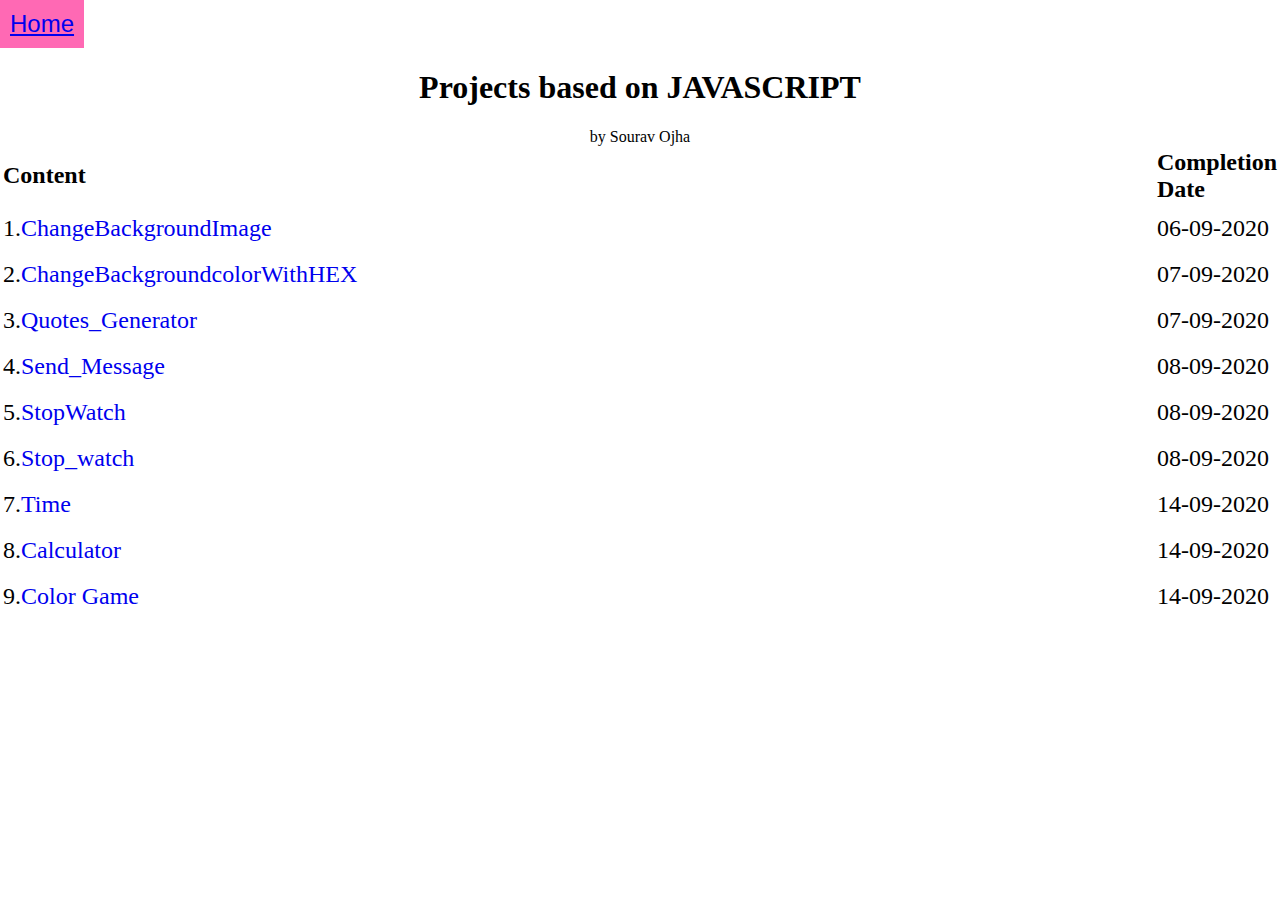
<file: index.html>
<!DOCTYPE html>
<html lang="en">
<head>
    <meta charset="UTF-8">
    <meta name="viewport" content="width=device-width, initial-scale=1.0">
    <title>index</title>
    
    <link rel="stylesheet" href="style.css">
</head>
<body>
    <div class="nav">
        <a href="#" >Home</a>
    </div>
    <div class="clear_fix"></div>
    <div >
    <center><h1>Projects based on JAVASCRIPT</h1></center>
    <center>by Sourav Ojha</center>
    
        <table class="list">
            <tr>
                <th>Content</th>
                <th>Completion Date</th>
            </tr>
            <tr>
                <td>1.<a href="change_backgroumdcolor/index.html">ChangeBackgroundImage </a></td>
                <td>06-09-2020</td>
            </tr>
            <tr>
                <td>2.<a href="Change_HEX/index.html">ChangeBackgroundcolorWithHEX </a></td>
                <td>07-09-2020</td>
            </tr>
            <tr>
                <td>3.<a href="QuotesGenerator/index.html">Quotes_Generator </a></td>
                <td>07-09-2020</td>
            </tr>
            <tr>
                <td>4.<a href="Message_send/message.html">Send_Message</a></td>
                <td> 08-09-2020</td>
            </tr>
            <tr>
                <td>5.<a href="StopWatch/stopwatch.html">StopWatch</a></td>
                <td> 08-09-2020</td>
            </tr>
            <tr>
                <td>6.<a href="Stop_watch/index.html">Stop_watch</a></td>
                <td> 08-09-2020</td>
            </tr>
            <tr>
                <td>7.<a href="Time/TIme.html">Time</a></td>
                <td> 14-09-2020</td>
            </tr>
            <tr>
                <td>8.<a href="Calculator/calculator.html">Calculator</a></td>
                <td> 14-09-2020</td>
            </tr>
            <tr>
                <td>9.<a href="Color Game/colorGame.html">Color Game</a></td>
                <td> 14-09-2020</td>
            </tr>
        </table>
        
    </div>
</body>
</html>
</file>
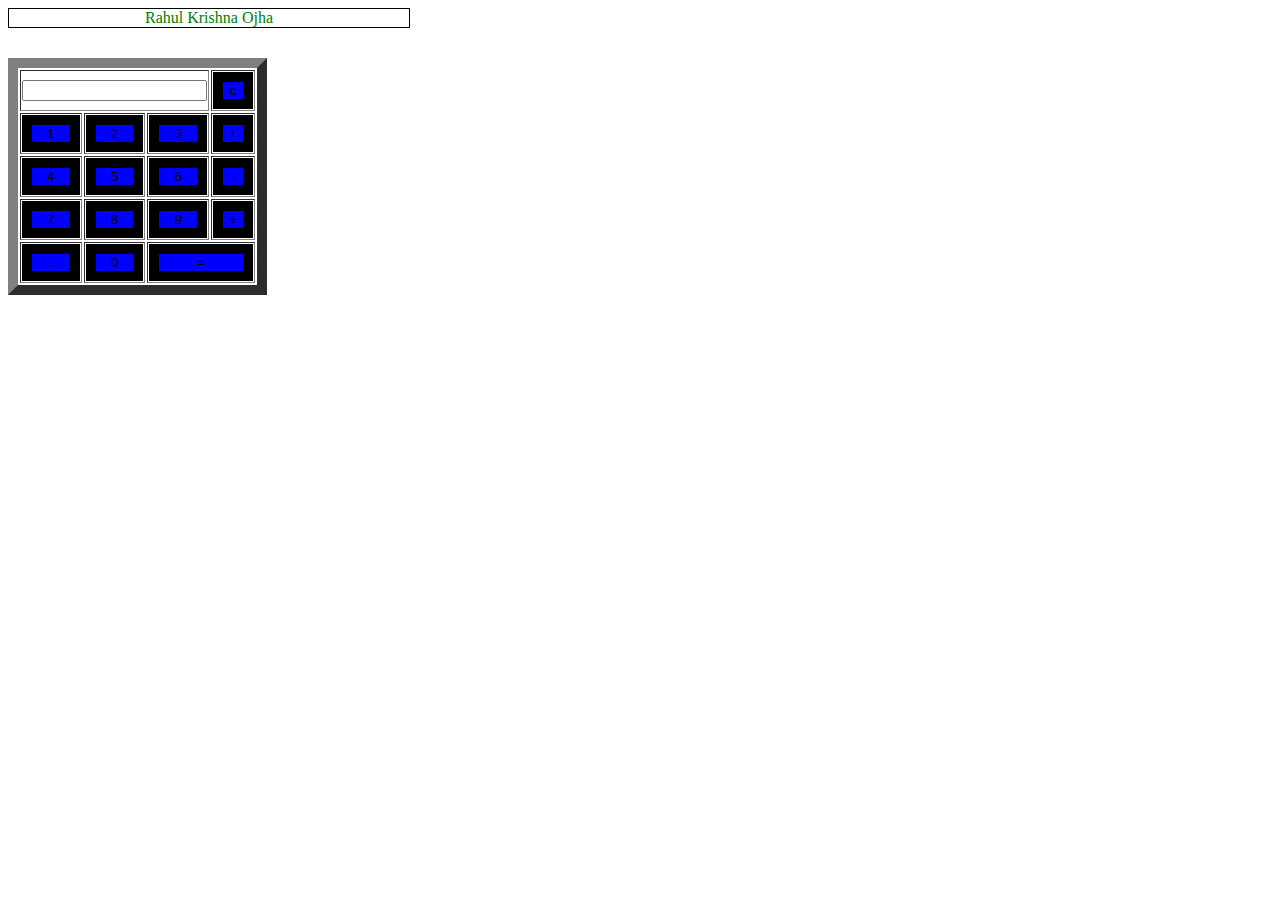
<file: Calculator/index.html>
<html> 
<title><h1>CALCULATOR</h1></title>
   <head> 
      <script> 
         //function that display value 
         function dis(val) 
         { 
             document.getElementById("result").value+=val 
         } 
           
         //function that evaluates the digit and return result 
         function solve() 
         { 
             let x = document.getElementById("result").value 
             let y = eval(x) 
             document.getElementById("result").value = y 
         } 
           
         //function that clear the display 
         function clr() 
         { 
             document.getElementById("result").value = "" 
         } 
      </script> 
      <!-- for styling -->
      <style> 
         .title{ 
         margin-bottom: 30px; 
         text-align:center; 
         width: 400px; 
         color:green; 
         border: solid black 1px; 
         } 
  
         input[type="button"] 
         { 
         background-color:blue; 
         color: black; 
         border: solid black 10px; 
         width:100% 
         } 
  
         input[type="numbers"] 
         { 
         background-color:white; 
         border: solid black 2px; 
         width:100% 
         } 
      </style> 
   </head> 
   <!-- create table -->
   <body> 
      <div class = title >Rahul Krishna Ojha</div> 
      <table border="10px"> 
         <tr> 
            <td colspan="3"><input type="text" id="result"/></td> 
            <!-- clr() function will call clr to clear all value -->
            <td><input type="button" value="c" onclick="clr()"/> </td> 
         </tr> 
         <tr> 
            <!-- create button and assign value to each button -->
            <!-- dis("1") will call function dis to display value -->
            <td><input type="button" value="1" onclick="dis('1')"/> </td> 
            <td><input type="button" value="2" onclick="dis('2')"/> </td> 
            <td><input type="button" value="3" onclick="dis('3')"/> </td> 
            <td><input type="button" value="/" onclick="dis('/')"/> </td> 
         </tr> 
         <tr> 
            <td><input type="button" value="4" onclick="dis('4')"/> </td> 
            <td><input type="button" value="5" onclick="dis('5')"/> </td> 
            <td><input type="button" value="6" onclick="dis('6')"/> </td> 
            <td><input type="button" value="-" onclick="dis('-')"/> </td> 
         </tr> 
         <tr> 
            <td><input type="button" value="7" onclick="dis('7')"/> </td> 
            <td><input type="button" value="8" onclick="dis('8')"/> </td> 
            <td><input type="button" value="9" onclick="dis('9')"/> </td> 
            <td><input type="button" value="+" onclick="dis('+')"/> </td> 
         </tr> 
         <tr> 
            <td><input type="button" value="." onclick="dis('.')"/> </td> 
            <td><input type="button" value="0" onclick="dis('0')"/> </td> 
            <!-- solve function call function solve to evaluate value -->
            <td colspan="2"><input type="button" value="=" onclick="solve()"/> </td> 
            
         </tr> 
      </table> 
   </body> 
</html>
</file>
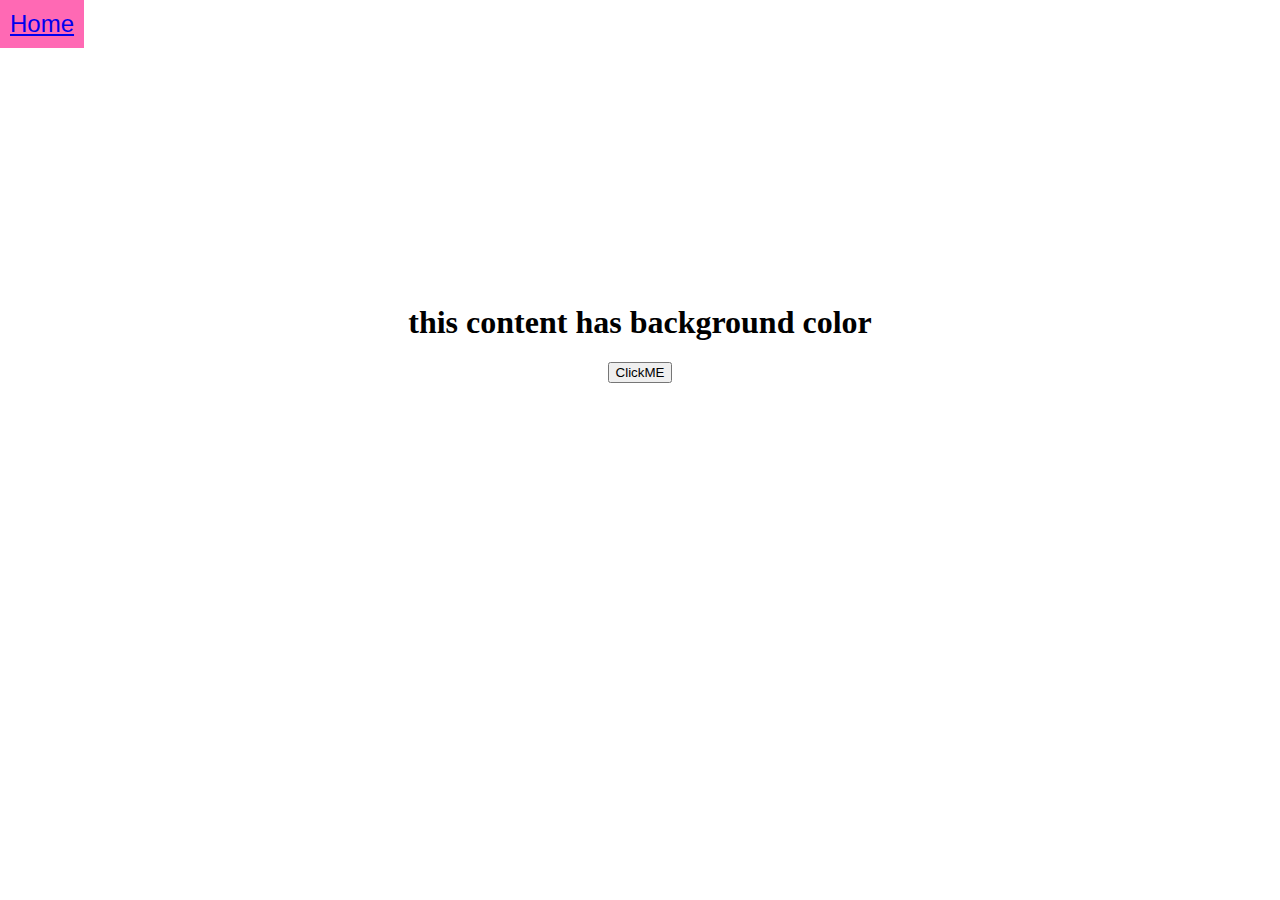
<file: change_backgroumdcolor/index.html>
<!DOCTYPE html>
<html lang="en">
<head>
    <meta charset="UTF-8">
    <meta name="viewport" content="width=device-width, initial-scale=1.0">
    <title>Index</title>
    <link rel="stylesheet" href="../style.css">
</head>
<body class="body">
    <div class="nav"><a href="../index.html" >Home</a></div>
    <div class="clear_fix  ">
       
    </div>
    <div class="one">
        <h1>this content has background color</h1>
        <button id="btn1" onclick="runMe(color)">ClickME</button>


    </div>

    </script>
    <script src="home.js"></script>  
</body>
</html>
</file>
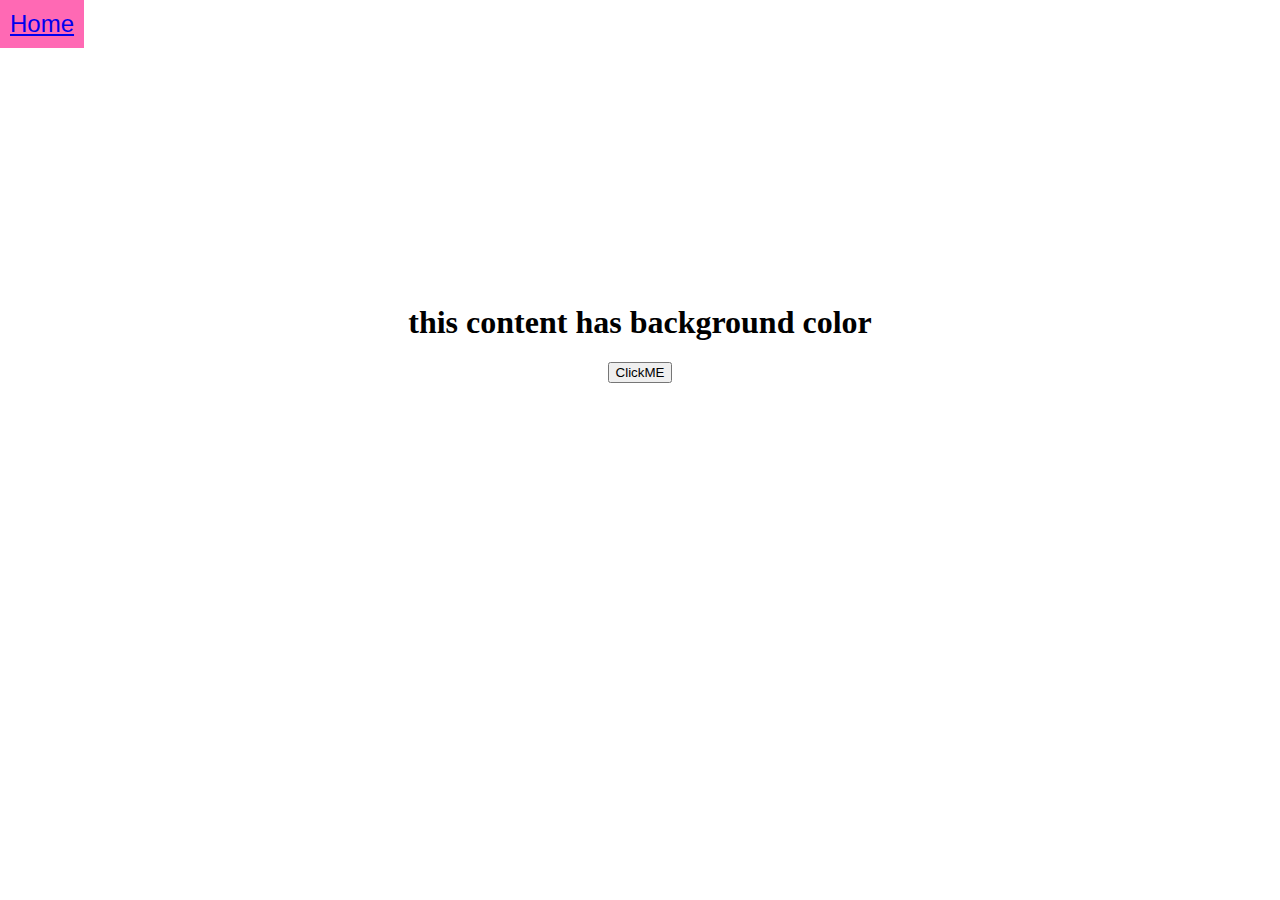
<file: Change_HEX/index.html>
<!DOCTYPE html>
<html lang="en">
<head>
    <meta charset="UTF-8">
    <meta name="viewport" content="width=device-width, initial-scale=1.0">
    <title>Index</title>
    <link rel="stylesheet" href="../style.css">
</head>
<body class="body">
    <div class="nav"><a href="../index.html" >Home</a></div>
    <div class="clear_fix  ">
       
    </div>
    <div class="one">
        <h1>this content has background color <span id="hex"></span></h1>
        <button id="btn1" onclick="runMe(color)">ClickME</button>


    </div>

    </script>
    <script src="home.js"></script>  
</body>
</html>
</file>
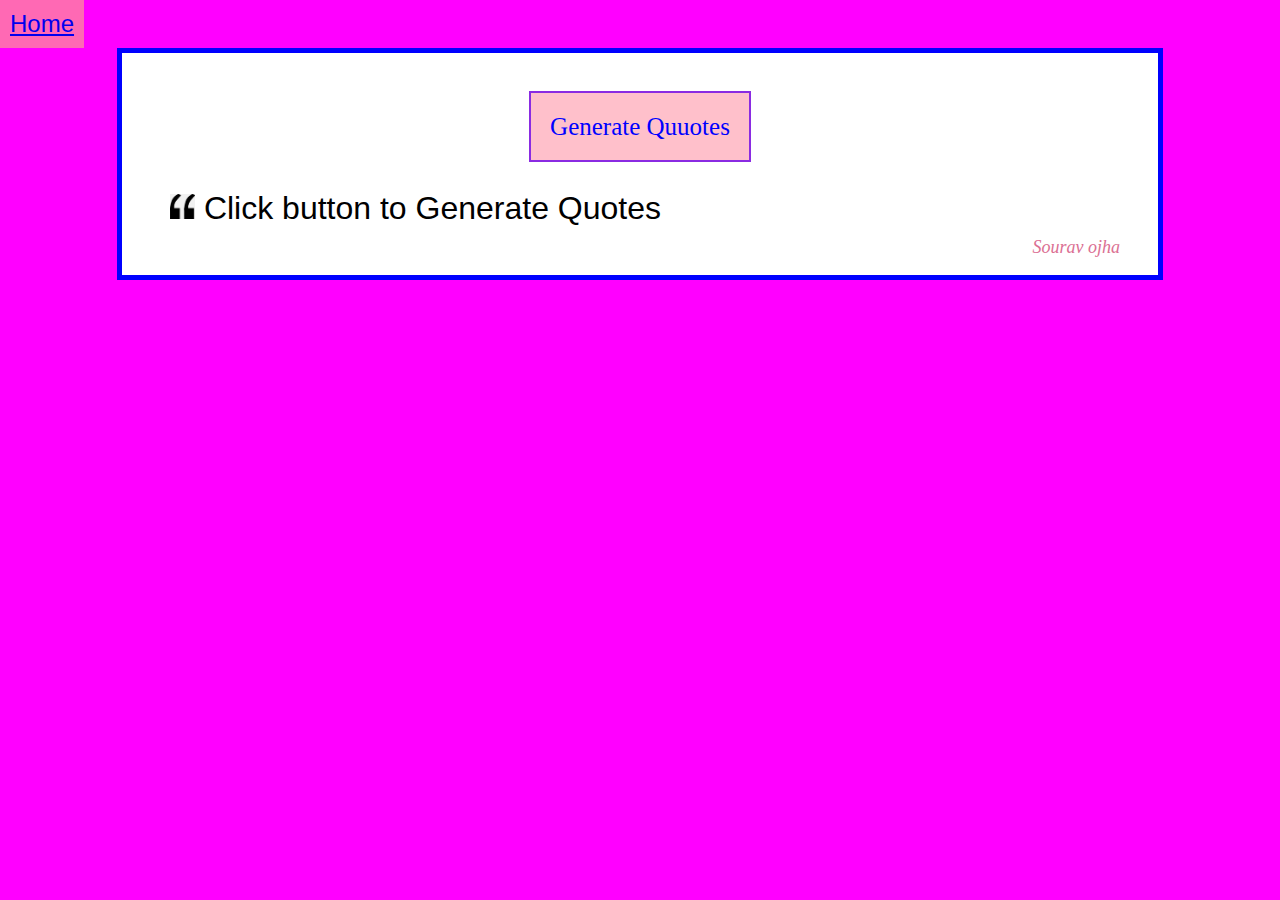
<file: QuotesGenerator/index.html>
<!DOCTYPE html>
<html lang="en">
<head>
    <meta charset="UTF-8">
    <meta name="viewport" content="width=device-width, initial-scale=1.0">
    <title>Quotes</title>
    <link rel="stylesheet" href="style_Quotes.css">
    <link rel="stylesheet" href="../style.css">
    <script src="script_Quotes.js"></script>
</head>
<body class="body">
    <div class="nav"><a href="../index.html" >Home</a></div>
    <div class="clear_fix  ">
    <div class="container">
        <center><button class="mybtn" onclick="generate()">Generate Quuotes</button></center><br>
        <div>
            <img src="double_Quotes.png" alt='"' height="25px" width="25px">
            <span id="quote">Click button to Generate Quotes</span><br>
        </div>
        <div id="author">Sourav ojha</div>
    </div>
    
</body>
</html>
</file>
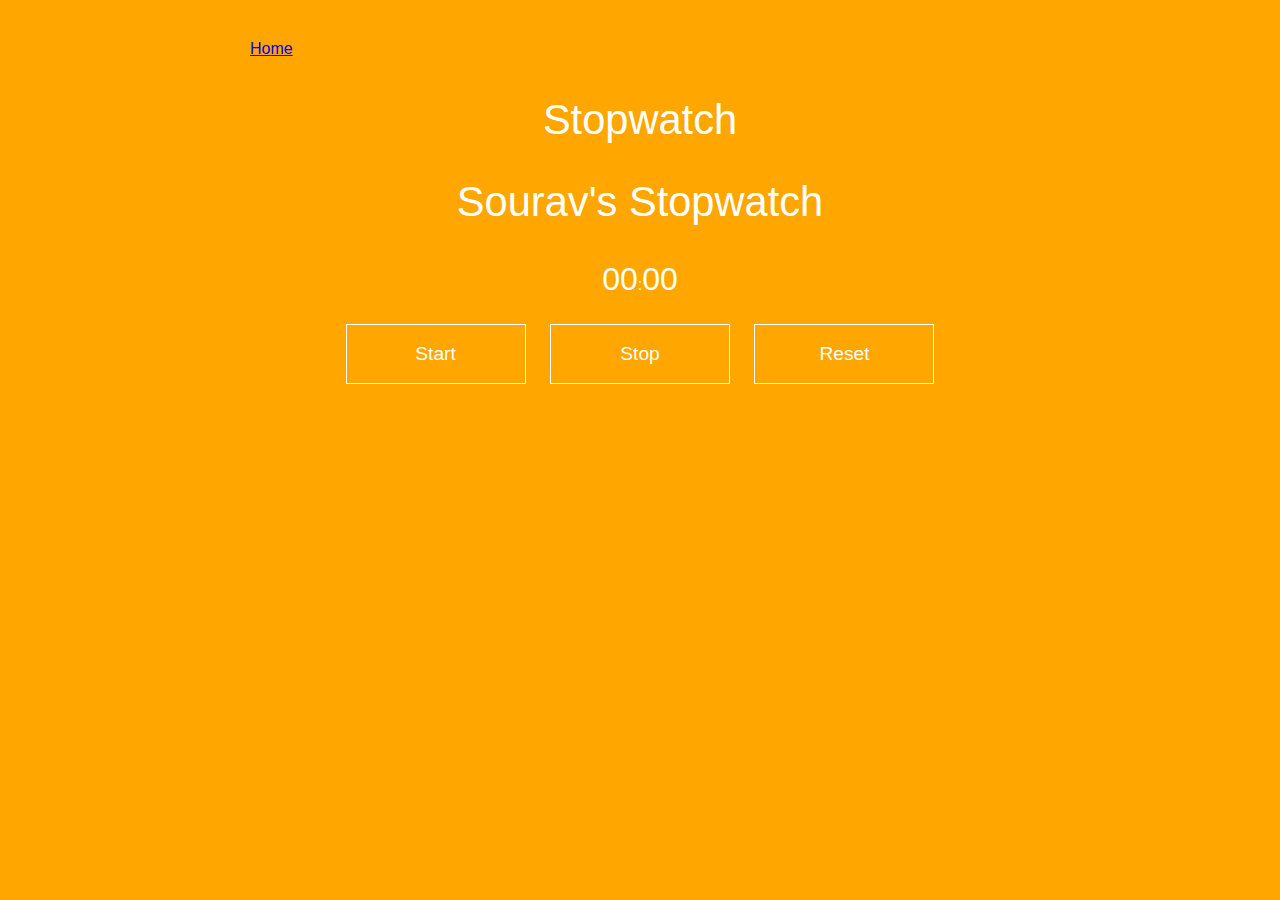
<file: Stop_watch/index.html>
<!DOCTYPE html>
<html lang="en">
<head>
    <meta charset="UTF-8">
    <meta name="viewport" content="width=device-width, initial-scale=1.0">
    <title>Document</title>
    <script src="script.js"></script>
    <link rel="stylesheet" href="styl.css">
    <link rel="stylesheet" href="../style.css">
</head>
<body>
    
    <div class="wrapper">
        <div class="nav">
            <a href="../index.html" >Home</a>
        
        </div>
        <div class="clear_fix"></div>
        <h1>Stopwatch</h1>
        <h2>Sourav's Stopwatch</h2>
        <p><span id="seconds">00</span>:<span id="tens">00</span></p>
        <button id="button-start">Start</button>
        <button id="button-stop">Stop</button>
        <button id="button-reset">Reset</button>
    </div>         
    
</body>
</html>
</file>
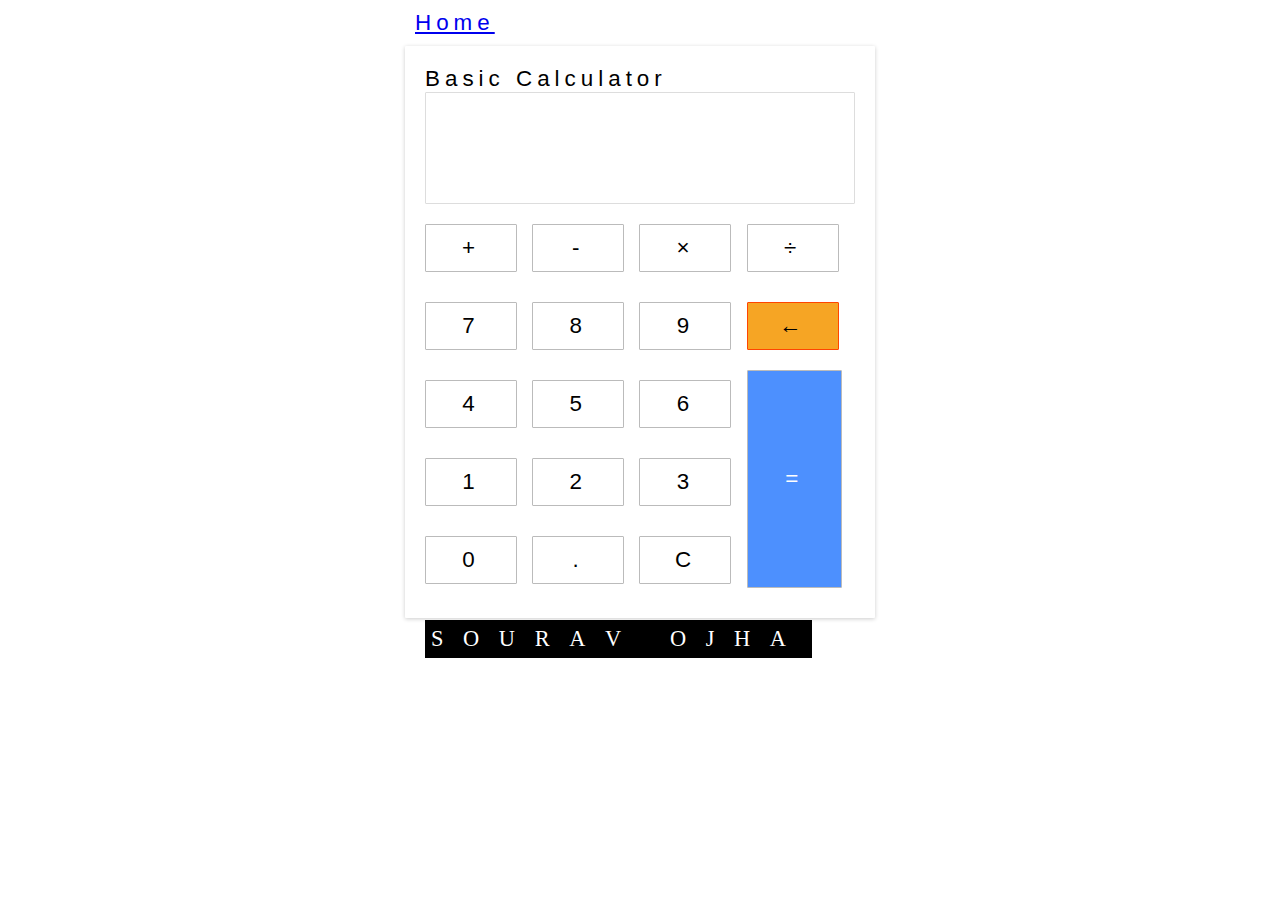
<file: Calculator/calculator.html>
<!DOCTYPE html>
<html lang="en">
<head>
    <meta charset="UTF-8">
    <meta name="viewport" content="width=device-width, initial-scale=1.0">
    <title>Calculator</title>
    <link rel="stylesheet" href="calc.css">
    <link rel="stylesheet" href="../style.css">
    <script src="Calc.js"></script>
</head>
<body>
    
    <div class="nav">
        <a href="#" >Home</a>
    </div>
    <div class="clear_fix"></div>
    
    <div class="calculator">
        Basic Calculator 
         
        <div class="input" id="input" ></div>
        <div class="operator">
            <div>+</div>
            <div>-</div>
            <div>&times;</div>
            <div>&divide;</div>
        </div>
        <div class="left-panel">
            <div class="num">
                <div>7</div>
                <div>8</div>
                <div>9</div>
                <div id="triangle">&#8592;</div>
            </div>
        </div>
        <div class="left-panel">
            <div class="num">
                <div>4</div>
                <div>5</div>
                <div>6</div>
            </div>
            <div class="num">
                <div>1</div>
                <div>2</div>
                <div>3</div>
            </div>
            <div class="num">
                <div>0</div>
                <div>.</div>
                <div id="clear">C</div>
            </div>
        </div>
        <div class="equalto" id="result">=</div>
        <ol type="none" id="author">
            <li>s</li>
            <li>o</li>
            <li>u</li>
            <li>r</li>
            <li>a</li>
            <li>v</li>
            <li> </li>
            <li> </li>
            <li>o</li>
            <li>j</li>
            <li>h</li>
            <li>a</li>
            <li> </li>
        </ol>
    </div>
</body>
</html>
</file>
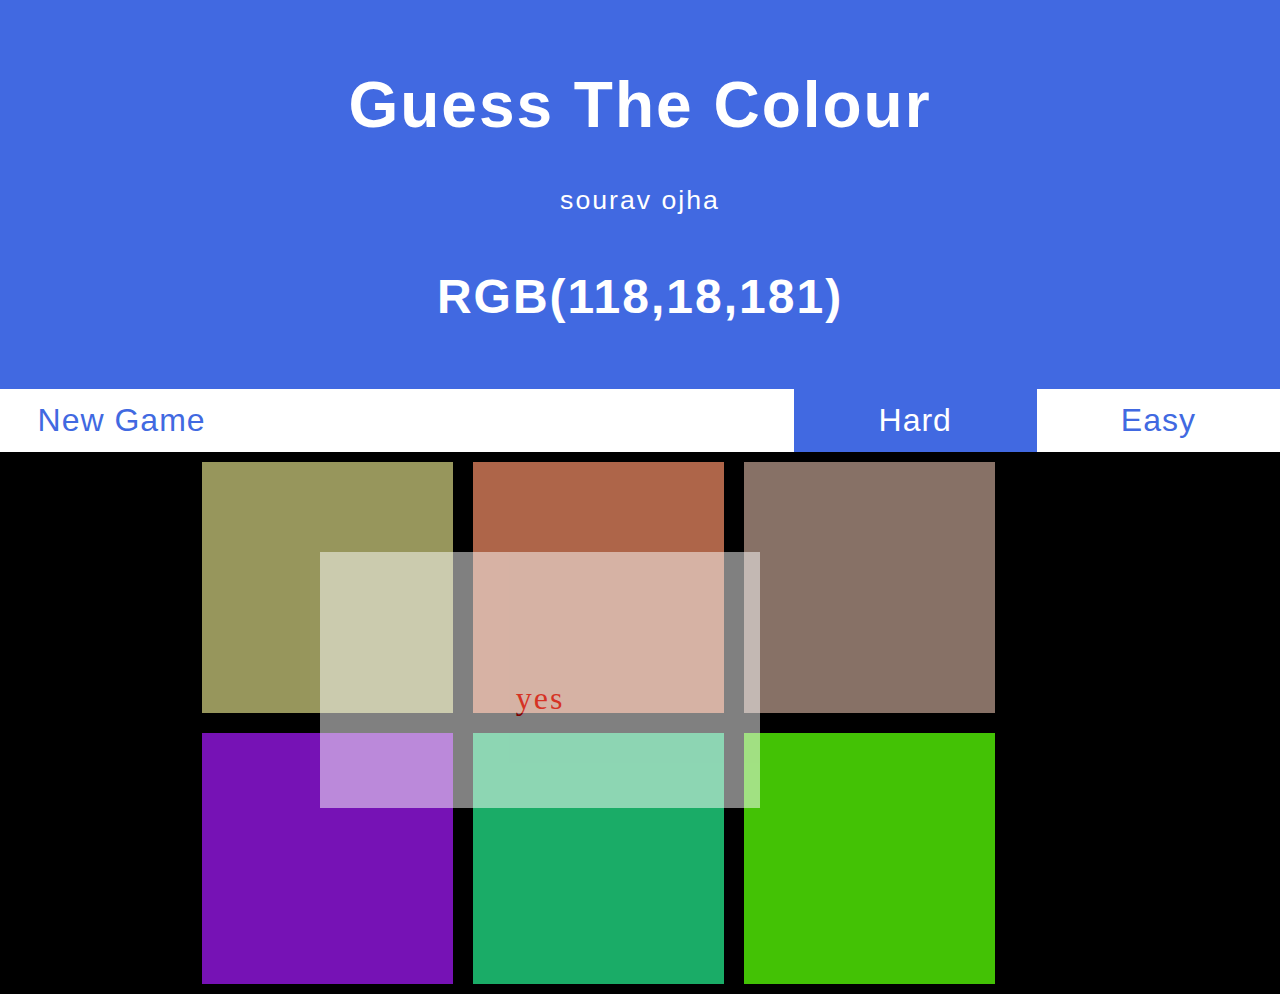
<file: Color Game/colorGame.html>
<!DOCTYPE html>
<html lang="en">
<head>
    <meta charset="UTF-8">
    <meta name="viewport" content="width=device-width, initial-scale=1.0">
    <title>Cplor Game</title>
    <link rel="stylesheet" href="colorGame.css">
    <script src="colorGame.js"></script>
</head>
<body>
    <div class="header">
        <h1>Guess The Colour</h1>
        <sup>sourav ojha</sup>
    <h2> <span id="colorDisplay"></span></h2>
    </div>
    
    <div class="stripe">
        <button id="newgame">New Game</button>
        <span id="message"></span>
        <button class="mode">Easy</button>
        <button class="mode selected">Hard</button>
    </div>
    <div class="content">
        <div class="square"></div>
        <div class="square"></div>
        <div class="square"></div>
        <div class="square"></div>
        <div class="square"></div>
        <div class="square"></div>
    </div>
    <div id="pop">yes</div>
</body>
</html>
</file>
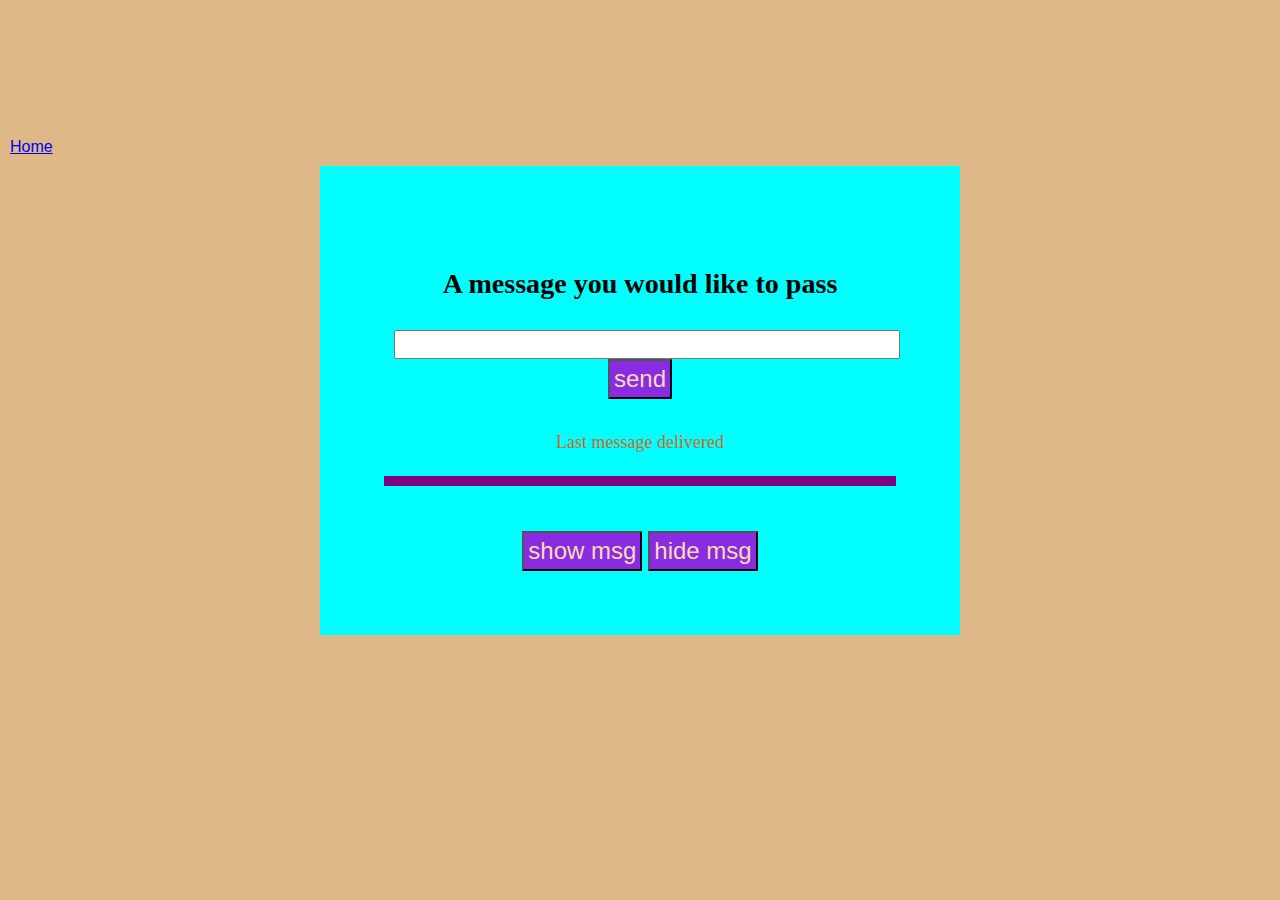
<file: Message_send/message.html>
<!DOCTYPE html>
<html lang="en">
<head>
    <meta charset="UTF-8">
    <meta name="viewport" content="width=device-width, initial-scale=1.0">
    <title>Document</title>
    <link rel="stylesheet" href="style.css">
    <link rel="stylesheet" href="../style.css">
    
</head>
<body class="body">
    <div class="nav"><a href="../index.html" >Home</a></div>
    <div class="clear_fix"></div>
    <div class="container">
        <div class="content">
            <h3>A message you would like to pass</h3>
            <div>
                <input type="text" id="msg"   ><br>
                <center><button class="btn" onclick="send()">send</button></center> 
            </div>
                 
        </div>

        <div>
            <p>Last message delivered</p>
            <p id="lst_msg"> </p><br>
            <button onclick="show_msg()" class="btn" >show msg</button>
            <button onclick="hide_msg()" class="btn">hide msg</button>
            
            <div class="popup" id="popup">
                message delivered : <span id="n"></span> <br>
                <ol id="dldmsg">

                </ol>
            </div>


        </div>
    </div>
    <script src="send.js"></script>
    
</body>
</html>
</file>
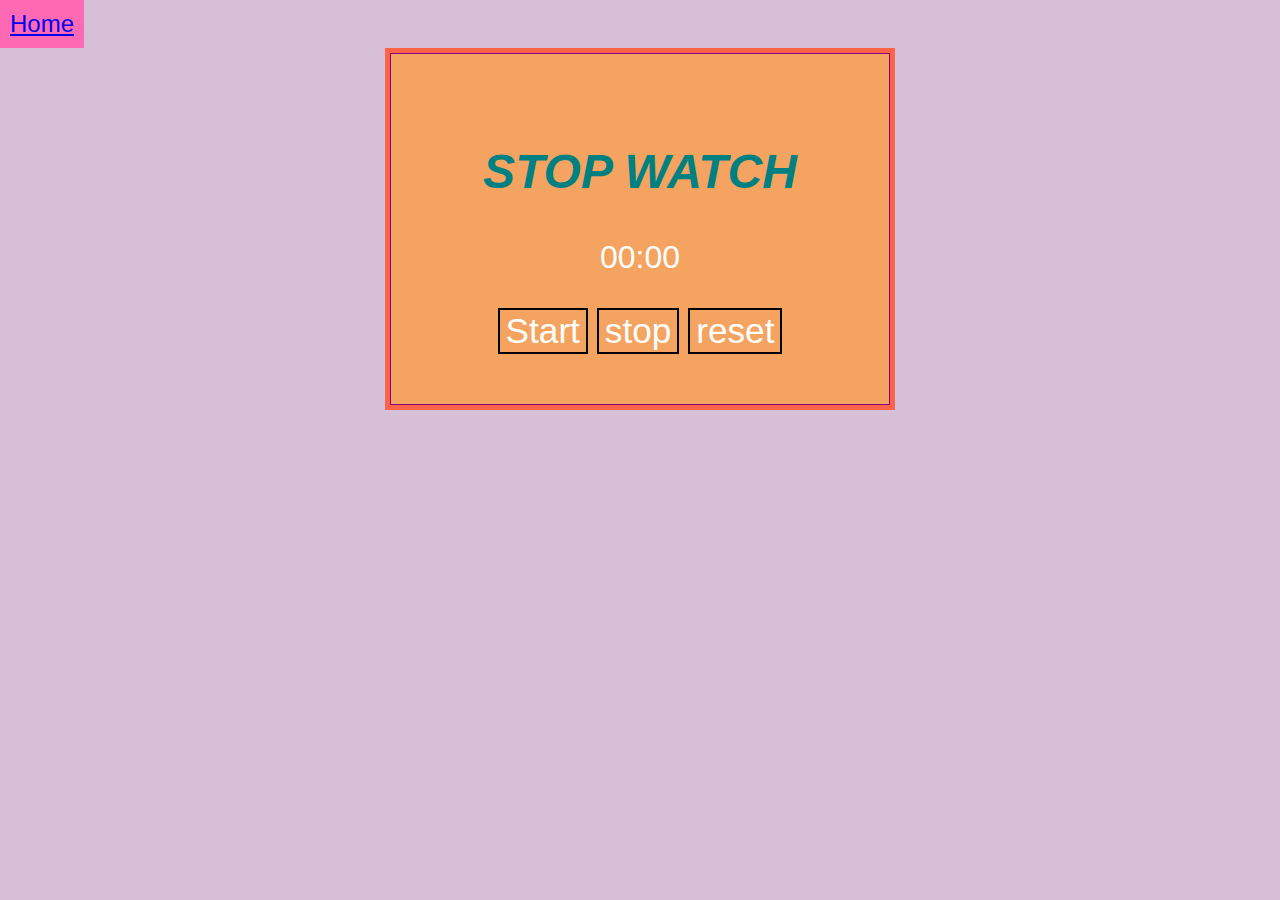
<file: StopWatch/stopwatch.html>
<!DOCTYPE html>
<html lang="en">
<head>
    <meta charset="UTF-8">
    <meta name="viewport" content="width=device-width, initial-scale=1.0">
    <title>StopWatch</title>
    <script src="script_stopwatch.js"></script>
    <link rel="stylesheet" href="style5.css">
    <link rel="stylesheet" href="../style.css">
</head>
<body>
    <div class="nav"><a href="../index.html" >Home</a></div>
            <div class="clear_fix"></div>

    <div class="wrapper">
        
        <div class="div1">
           
          <h2>Stop Watch</h2>
          <p><span id="sec">00</span>:<span id="ten">00</span> 
          </p>
          <button id="start" onclick="start1()">Start</button> 
          <button id="stop" onclick="stop1()">stop</button>
          <button id="reset" onclick="reset1()">reset</button>
     
        </div>
           </div>
</body>
</html>
</file>
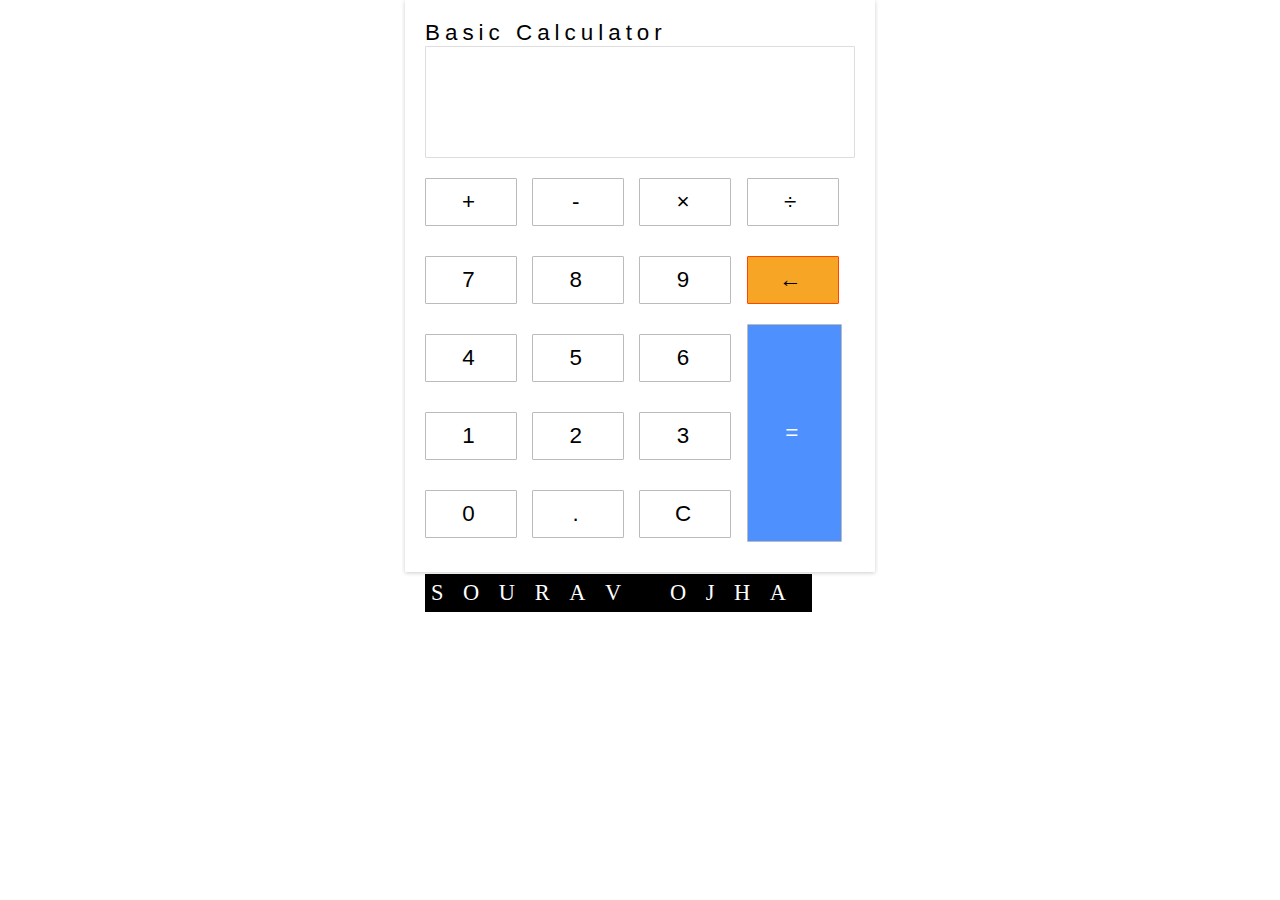
<file: Calculator/Final_calculator/exp.html>
<!DOCTYPE html>
<html lang="en">
<head>
    <meta charset="UTF-8">
    <meta name="viewport" content="width=device-width, initial-scale=1.0">
    <title>Calculator</title>
    <link rel="stylesheet" href="calc.css">
    <!-- <link rel="stylesheet" href="../style.css"> -->
    <script src="experiment.js"></script>
</head>
<body>
    
    <!-- <div class="nav">
        <a href="#" >Home</a>
    </div>
    <div class="clear_fix"></div> -->
    
    <div class="calculator">
        Basic Calculator 
         
        <div class="input" id="input" ></div>
        <div class="operator">
            <div>+</div>
            <div>-</div>
            <div>&times;</div>
            <div>&divide;</div>
        </div>
        <div class="left-panel">
            <div class="num">
                <div>7</div>
                <div>8</div>
                <div>9</div>
                <div id="triangle">&#8592;</div>
            </div>
        </div>
        <div class="left-panel">
            <div class="num">
                <div>4</div>
                <div>5</div>
                <div>6</div>
            </div>
            <div class="num">
                <div>1</div>
                <div>2</div>
                <div>3</div>
            </div>
            <div class="num">
                <div>0</div>
                <div>.</div>
                <div id="clear">C</div>
            </div>
        </div>
        <div class="equalto" id="result">=</div>
        <ol type="none" id="author">
            <li>s</li>
            <li>o</li>
            <li>u</li>
            <li>r</li>
            <li>a</li>
            <li>v</li>
            <li> </li>
            <li> </li>
            <li>o</li>
            <li>j</li>
            <li>h</li>
            <li>a</li>
            <li> </li>
        </ol>
    </div>
</body>
</html>
</file>
<file: style.css>
body{
    margin: auto;
}
.one{
    text-align: center;
    font-family: cursive;
    margin: auto;
    margin-top: 20%;
}


.nav > a{
    display: block;
    float: left;
    font-family: sans-serif;
    padding: 10px;
    
}

.nav > a:hover{
    background-color: hotpink;
    font-size: x-large;
}

.clear_fix{
    clear: both;
}

table.list  td  a{
    text-decoration: none;
    font-family: Georgia, 'Times New Roman', Times, serif;
    font-size: x-large;
}

table.list  td  a:hover{
    font-style: italic;
    font-size: xx-large;
    
}
table.list ,td, th{
    padding: 3px;
  
    border-collapse: collapse;
    width: 100%;
     height: 40px;
font-size: x-large;
}

table.list th {
    text-align: left;
        
}
</file>
<file: QuotesGenerator/style_Quotes.css>
.body{
    margin:auto;
    background-color: magenta;    
    height: auto;
}

.container{
    margin: auto;
    background-color:white;
    border: 5px solid blue;
    height: 30%;
    width: 75%;
    padding: 3%;
}

.mybtn{
    padding: 2%;
    font-size: 25px;
    font-family: cursive;
    color: blue;
    background-color: pink;
    border: blueviolet 2px solid;
}

.mybtn:hover{
    background-color: gray;
    color: white;
    border: solid 5px red;
}

.container > div {
    padding: 10px;
    font-size: xx-large;
    font-family: sans-serif;
    text-align:left;
}
#author{
    padding: 0px;
    float: right;
    text-align: right;
    font-size: large;
    color: palevioletred;
    font-family: cursive;
    font-style: italic;
    

}
</file>
<file: Stop_watch/styl.css>
/* Mixin's */  
@mixin transition {
-webkit-transition: all 0.5s ease-in-out;
-moz-transition: all 0.5s ease-in-out;
transition: all 0.5s ease-in-out;
}
@mixin corners ($radius) {
-moz-border-radius: $radius;
-webkit-border-radius: $radius;
border-radius: $radius; 
-khtml-border-radius: $radius; 
}

body {
background:#ffa600;
font-family: "HelveticaNeue-Light", "Helvetica Neue Light", "Helvetica Neue", Helvetica, Arial, "Lucida Grande", sans-serif; 
height:100%;
}

.wrapper {
width: 800px;
margin: 30px auto;
color:#fff;
text-align:center;
}

h1, h2, h3 {
  font-family: 'Roboto', sans-serif;
  font-weight: 100;
  font-size: 2.6em;
  
}

#seconds, #tens{
  font-size:2em;
}

button{
@include corners (5px);
background:#ffa600;
color:#fff;
border: solid 1px #fff;
text-decoration:none;
cursor:pointer;
font-size:1.2em;
padding:18px 10px;
width:180px;
margin: 10px;
 outline: none;
  &:hover{
	@include transition;
	background:#fff;
	border: solid 1px #fff;
	color:#ffa600;
	}
}
</file>
<file: Calculator/calc.css>
body{
    width: 470px;
    margin: auto;
    font-family: 'Source Sans Pro', sans-serif;
    letter-spacing: 5px;
    font-size: 1.4em;
}

.calculator {
    padding: 20px;
    -webkit-box-shadow: 0px 1px 4px 0px rgba(0, 0, 0, 0.2);
    box-shadow: 0px 1px 4px 0px rgba(0, 0, 0, 0.2);
    border-radius: 1px;
    
  }

#author{
    font-size: 1em;
    text-align: center;
    font-family: cursive;
    
    padding: 4px;
    
    float: left;
    background-color: black;
    color: white;
    text-transform: uppercase;
}
#author  li{
    display: inline-block;
    padding: 2px;
}

.input{
    border: 1px solid #dddddd;
    border-radius: 1px;
    height: 100px;
    padding-right: 15px;
    padding-top: 10px;
    text-align: right;
    font-size: 2em;
    transition: all .2s ease-in-out;
    overflow-x: scroll;
}
.input:hover{
    border: 1px solid black;
    -webkit-box-shadow: inset 0px 1px 4px 0px rgba(0, 0, 0, 0.2);
    box-shadow: inset 0px 1px 4px 0px rgba(0, 0, 0, 0.2);
}

.operator div, .num div, .equalto {
    display: inline-block;
    border: 1px solid #bbbbbb;
    border-radius: 1px;
    width: 70px;
    text-align: center;
    padding: 10px;
    margin: 20px 4px 10px 0;
    cursor: pointer;
    transition: border-color .2s ease-in-out, background-color .2s, box-shadow .2s;

}
.operator div:hover{
    background-color: #dddddd;
    -webkit-box-shadow: inset 0px 1px 4px 0px rgba(0, 0, 0, 0.2);
    box-shadow: inset 0px 1px 4px 0px rgba(0, 0, 0, 0.2);
    border-color: #aaaaaa;
}
.operator div:active, .num div:active, .equalto:active{
    font-weight: bold;
}
.left-panel{
    display: inline-block;
}
.num div:hover, .equalto:hover{
    background-color: #f9f9f9;
    border-color: #bbb;
    -webkit-box-shadow: inset 0px 1px 4px 0px rgba(0, 0, 0, 0.2);
    box-shadow: inset 0px 1px 4px 0px rgba(0, 0, 0, 0.2);
}

#triangle{
    background-color: rgba(245, 158, 19, 0.931);
    border-color: orangered;
}

.equalto{
    width: 17%;
    padding: 95px 10px;
    margin: 10px 6px 10px 0;
    vertical-align: top;
    color: #fff;
    background-color: #4d90fe;

}

.equalto:hover{
    background-color: #307CF9;
    border-color: #1857BB;
}
</file>
<file: Color Game/colorGame.css>
body{
    margin: 0%;
    background-color:black;
    color:white;
    font-size: 2em;
    letter-spacing: 2px;
    height: auto;
}

.header{
    margin: 0%;
    padding: 2%;
    text-align: center;
    font-family: sans-serif;
    background-color: royalblue ;
}

.stripe{
    background-color: white;
    margin: 0%;
    
    /* width: 30%;   */
}
button{
    background-color: white;
    border: none;
    height: 100%;
    color: royalblue;
    font-size: 1em;
    padding: 1%;
    letter-spacing: 1px;
    display: inline-block;
    width: 19%;
    
}
.mode{
    float:right;
}
#message{
    text-align: center;
    display: inline-block;
    /* padding: 50px; */
    font-size: 1.2em;
    color: red;
    width: 40%;
}

/* .mode{} */

#newgame:hover, .mode:hover{
    background-color: royalblue;
    color: white;
}

.selected{
    background-color: royalblue;
    color:white;
    
}

.content, #pop{
    margin-left: 15%;
    margin-right: 10%;
    height: 100px;
    width: 70%;
   
}
.square{
    margin: 10px ;
    padding:14% ;
    float: left;
}
.square:hover{
    cursor: pointer;

}
#pop{
    box-sizing: border-box;
    color:red;
    padding: 10%;
    left:10%;
    
    display: block;
    width: 440px;
    text-align: center;
    position: absolute;
    background-color: white;
    opacity: 0.5;
    /* vertical-align: middle; */
}
 @media screen and (max-width:830px){
    .stripe{
        font-size: small;
        font-weight: bold;
    }
    #message{
         width:150px
    }
    
}
</file>
<file: Message_send/style.css>
.body{
    margin: auto;
    margin-top: 10%;
    background-color: burlywood;
}
.container{
    margin: auto;
    width: 40%;
    height: 70%;
    padding: 5%;
    text-align: center;
    background-color: aqua  ;
    font-size: x-large;
}



.content{
    
    margin: auto;
    padding: 10px;  
}

.content > div > input{
    width: 100%;
    padding: 5px;
    
}



.content > div > input:focus {
    background-color: chartreuse;
}

.container > div > p{
    color: chocolate;
    padding: 5px;
    font-size: large;
}

#lst_msg{
    background-color: purple;
    color: white;
}

.popup{
    display: none;
    text-align: left;
}

.btn{
    padding: 4px;
    font-family: sans-serif;
    font-size: x-large;
    color: wheat;
    background-color: blueviolet;
}
</file>
<file: StopWatch/style5.css>
body{
    background-color: thistle;
    height: auto;
    width: 100%;
}


.wrapper{
    margin: auto;
    background-color: sandybrown;
    color: white;
    font-family: Arial, "Helvetica Neue", Helvetica, sans-serif;
    text-align: center;
    width: 500px;
    height: 100%;
    /* padding: 10% 30%; */
    border: tomato 5px solid;
}

.div1{
    
    width: min-content;
    border: 1px solid purple;
    padding: 10%;
    font-size: 2em;
    width: auto;
    text-align: center;
   
}

h2 {
    /* text-align: center; */
    color: teal;
    font-style: italic;
    text-transform: uppercase;
    
    
}

#start, #stop, #reset{
    background-color: sandybrown;
    color: white;
    font-size: 1.1em;
    border: 2px solid black;
    
}

#start:hover, #stop:hover, #reset:hover{
    background-color: white;
    color: sandybrown;
}
</file>
<file: Calculator/Final_calculator/calc.css>
body{
    width: 470px;
    margin: auto;
    font-family: 'Source Sans Pro', sans-serif;
    letter-spacing: 5px;
    font-size: 1.4em;
}

.calculator {
    padding: 20px;
    -webkit-box-shadow: 0px 1px 4px 0px rgba(0, 0, 0, 0.2);
    box-shadow: 0px 1px 4px 0px rgba(0, 0, 0, 0.2);
    border-radius: 1px;
    
  }

#author{
    font-size: 1em;
    text-align: center;
    font-family: cursive;
    
    padding: 4px;
    
    float: left;
    background-color: black;
    color: white;
    text-transform: uppercase;
}
#author  li{
    display: inline-block;
    padding: 2px;
}

.input{
    border: 1px solid #dddddd;
    border-radius: 1px;
    height: 100px;
    padding-right: 15px;
    padding-top: 10px;
    text-align: right;
    font-size: 2em;
    transition: all .2s ease-in-out;
    overflow-x: scroll;
}
.input:hover{
    border: 1px solid black;
    -webkit-box-shadow: inset 0px 1px 4px 0px rgba(0, 0, 0, 0.2);
    box-shadow: inset 0px 1px 4px 0px rgba(0, 0, 0, 0.2);
}

.operator div, .num div, .equalto {
    display: inline-block;
    border: 1px solid #bbbbbb;
    border-radius: 1px;
    width: 70px;
    text-align: center;
    padding: 10px;
    margin: 20px 4px 10px 0;
    cursor: pointer;
    transition: border-color .2s ease-in-out, background-color .2s, box-shadow .2s;

}
.operator div:hover{
    background-color: #dddddd;
    -webkit-box-shadow: inset 0px 1px 4px 0px rgba(0, 0, 0, 0.2);
    box-shadow: inset 0px 1px 4px 0px rgba(0, 0, 0, 0.2);
    border-color: #aaaaaa;
}
.operator div:active, .num div:active, .equalto:active{
    font-weight: bold;
}
.left-panel{
    display: inline-block;
}
.num div:hover, .equalto:hover{
    background-color: #f9f9f9;
    border-color: #bbb;
    -webkit-box-shadow: inset 0px 1px 4px 0px rgba(0, 0, 0, 0.2);
    box-shadow: inset 0px 1px 4px 0px rgba(0, 0, 0, 0.2);
}

#triangle{
    background-color: rgba(245, 158, 19, 0.931);
    border-color: orangered;
}

.equalto{
    width: 17%;
    padding: 95px 10px;
    margin: 10px 6px 10px 0;
    vertical-align: top;
    color: #fff;
    background-color: #4d90fe;

}

.equalto:hover{
    background-color: #307CF9;
    border-color: #1857BB;
}
</file>
